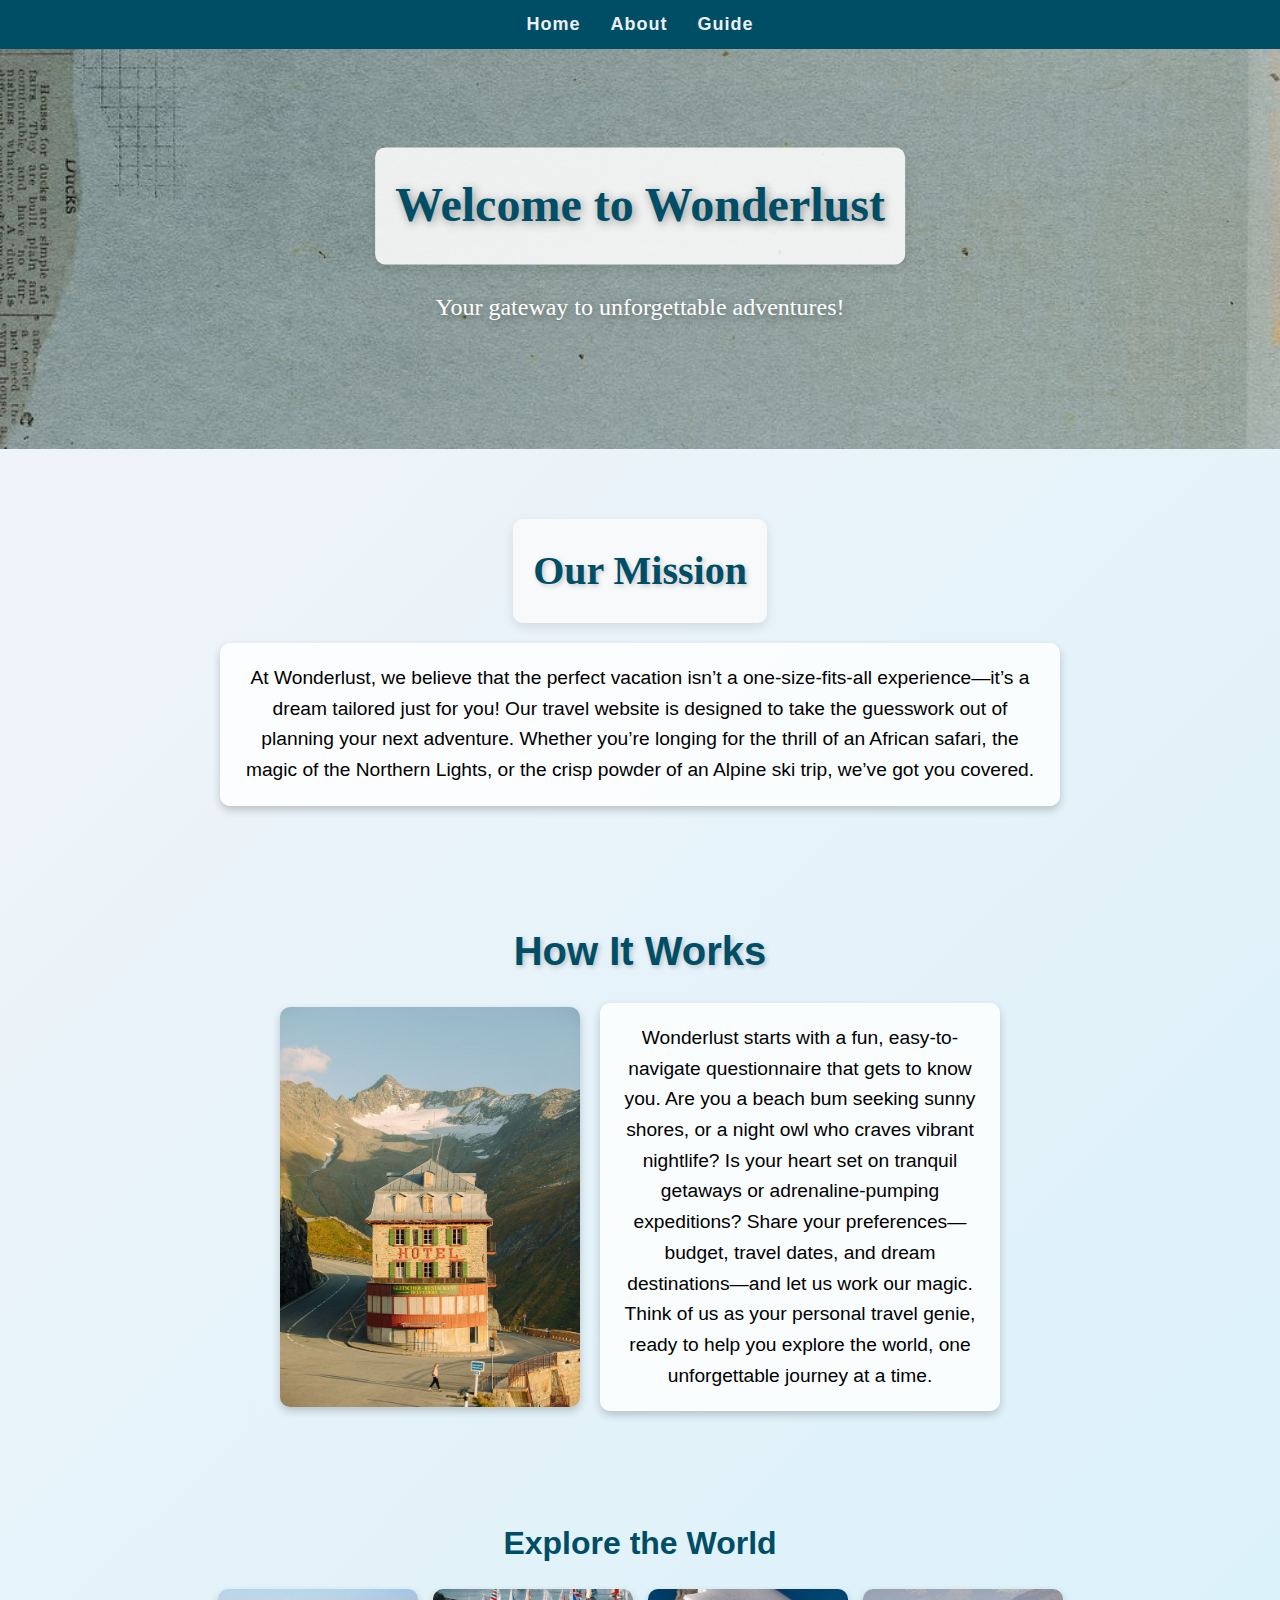
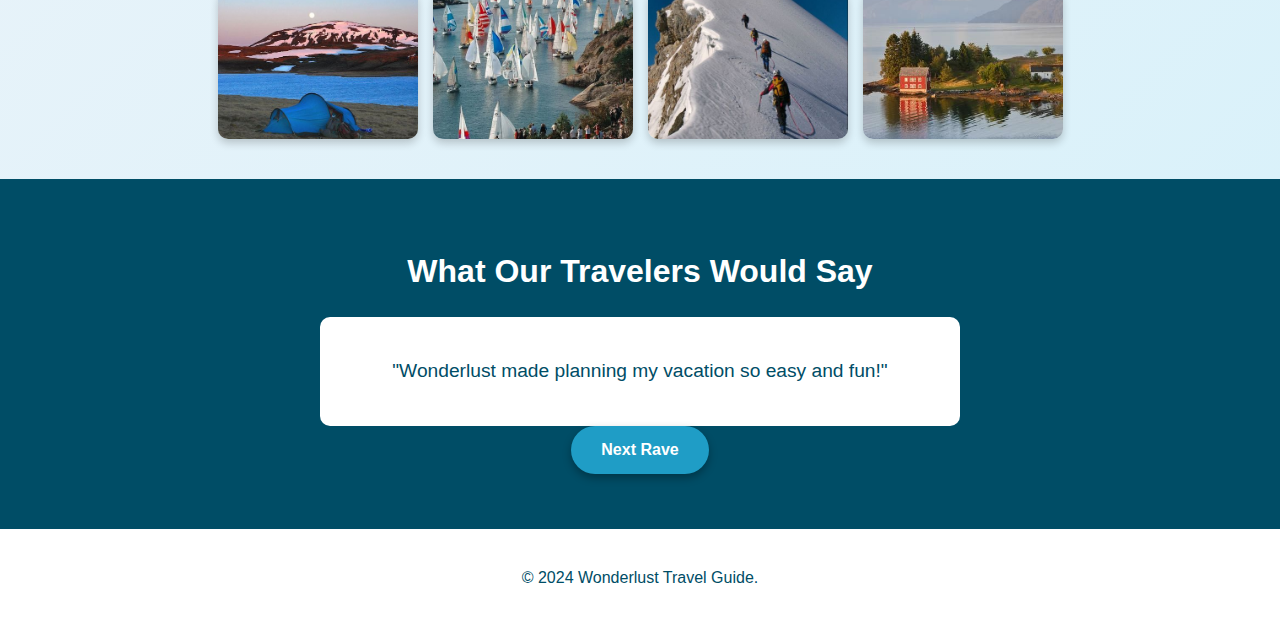
<file: about.html>
<!DOCTYPE html>
<html lang="en">
<head>

    <title>Wonderlust Travel Guide</title>
    <link href="styles.css" type="text/css" rel="stylesheet">
</head>
<body>
    <!-- Nav Bar -->
    <nav class="navbar">
        <ul>
            <li><a href="index.html">Home</a></li>
            <li><a href="about.html">About</a></li>
            <li><a href="guide.html">Guide</a></li>
        </ul>
    </nav>

    <!-- Hero Section -->
    <header class="about-hero">
        <img src="./images/abouthero.jpg" alt="background" class="hero-image">
        <div class="hero-text">
            <h1>Welcome to Wonderlust</h1>
            <p>Your gateway to unforgettable adventures!</p>
        </div>
    </header>

    <!-- Mission Section -->
    <section class="mission-section">
        <h1>Our Mission</h1>
        <p>At Wonderlust, we believe that the perfect vacation isn’t a one-size-fits-all 
        experience—it’s a dream tailored just for you! Our travel website is designed to
         take the guesswork out of planning your next adventure. Whether you’re longing
          for the thrill of an African safari, the magic of the Northern Lights, or the 
          crisp powder of an Alpine ski trip, we’ve got you covered.</p>
    </section>

    <!-- How it Works Section -->
    <section class="how-it-works">
        <h2>How It Works</h2>
        <div class="how-it-works-content">
            <img src="./images/howitworksabout.jpg" alt="image of house" class="info-image">
            <div class="text">
                <p>Wonderlust starts with a fun, easy-to-navigate questionnaire that gets 
                    to know you. Are you a beach bum seeking sunny shores, or a night owl 
                    who craves vibrant nightlife? Is your heart set on tranquil getaways 
                    or adrenaline-pumping expeditions? Share your preferences—budget, travel dates, and dream destinations—and 
                    let us work our magic. Think of us as your personal travel genie, 
                    ready to help you explore the world, one unforgettable journey at a time.</p>

            </div>
        </div>
    </section>
            <!-- Gallery Section -->
        <section class="gallery-section">
            <h2>Explore the World</h2>
            <div class="gallery">
                <img src="./images/campingongrass.jpg" alt="campingongrass">
                <img src="./images/lotsofboats.jpg" alt="lotsofboats">
                <img src="./images/hikinginsnow.jpg" alt="hikinginsnow">
                <img src="./images/houseonwater.jpg" alt="houseonwater">

            </div>
        </section>
    
        <!-- Testimonials Section -->
        <section class="testimonials-section">
            <h2>What Our Travelers Would Say</h2>
            <div class="testimonial-slider">
                <p id="testimonial">"Wonderlust made planning my vacation so easy and fun!"</p>
            </div>
            <button class="next-button" onclick="changeTestimonial()">Next Rave</button>
        </section>
   
    <!-- Footer -->
    <footer>
        <p>&copy; 2024 Wonderlust Travel Guide.</p>
    </footer>

    <script src="js/about.js"></script>
</body>
</html>
</file>
<file: styles.css>
/* ------------------ NAV BAR ------------------ */
.navbar {
    background-color: #004d66; 
    padding: 10px 20px;
    box-shadow: 0 2px 5px rgba(39, 84, 142, 0.296);
  }
  
  .navbar ul {
    list-style: none;
    display: flex;
    justify-content: center; /* aligns the links */
    margin: 0;
    padding: 0;
  }
  
  .navbar li {
    margin: 0 15px;
  }
  
  .navbar a {
    text-decoration: none;
    color: #ecf0f1; 
    font-weight: bold;
    font-size: 18px;
    transition: color 0.3s, transform 0.3s;
    letter-spacing: 1px;
  }
  
  .navbar a:hover {
    color: #11704c; 
    transform: scale(1.1); /* makes text bigger when mouse hovers */
  }

  /* ------------------ HOME PAGE ------------------ */

/* General Reset */
body {
  margin: 0;
  font-family: 'Baloo Bhai 2', sans-serif;
  line-height: 1.6;
}

/* Hero Section */
.hero {
  position: relative;
  text-align: center;
  color: white;
}

.hero-image {
  width: 100%;
  height: 70vh;
  object-fit: cover;
  filter: brightness(70%);
}

.hero-text {
  position: absolute;
  top: 50%;
  left: 50%;
  transform: translate(-50%, -50%);
}

.hero-text h1 {
  font-size: 3rem;
  margin-bottom: 10px;
  color: #004d66
}

.hero-text h2 {
  font-size: 1.5rem;
  margin-bottom: 20px;
}

/* Featured Destinations */
.featured-destinations {
  text-align: center;
  padding: 40px 20px;
  background: #f9f9f9;
}

.featured-destinations h2 {
  font-size: 2.5rem;
  margin-bottom: 20px;
  color: #004d66;
}

.destinations-container {
  display: flex;
  justify-content: center;
  flex-wrap: wrap;
  gap: 20px;
}

/* Destination Cards */
.destination-card {
  background: white;
  border-radius: 10px;
  box-shadow: 0 4px 8px rgba(0, 0, 0, 0.1);
  overflow: hidden;
  width: 300px;
  text-align: center;
  transition: transform 0.3s ease-in-out;
}

.destination-card:hover {
  transform: scale(1.05);
}

.destination-card img {
  width: 100%;
  height: 200px;
  object-fit: cover;
}

.destination-card h3 {
  font-size: 1.5rem;
  margin: 10px 0;
  color: #004d66;
}

.destination-card p {
  font-size: 1rem;
  padding: 0 10px 20px;
  color: #555;
}

/* Call-to-Action Section */
.cta-section {
  text-align: center;
  padding: 40px 20px;
  background: #004d66;
  color: white;
}

.cta-section h2 {
  font-size: 2rem;
  margin-bottom: 10px;
}

.cta-section p {
  font-size: 1.2rem;
  margin-bottom: 20px;
}

.cta-section .btn {
  background: #ffffff;
  color: #004d66;
  padding: 10px 20px;
  text-decoration: none;
  border-radius: 5px;
  transition: background 0.3s ease;
}

.cta-section .btn:hover {
  background: #008ec2;
}

/* Footer */
footer {
  text-align: center;
  padding: 20px;
  background: #ffffff;
  color: #004d66;
} 
  /* ------------------ ABOUT PAGE ------------------ */
  
 /* General Styling */
body {
    font-family: 'Baloo Bhai 2', sans-serif;
    margin: 0;
    padding: 0;
    background: linear-gradient(135deg, #f4f4f9, #d6f1fa);
}
  
  /* Our Mission */

.mission-section, .how-it-works {
    padding: 40px 20px;
    text-align: center;
}

.mission-section h1, .how-it-works h2 {
    font-size: 2.5rem;
    color: #004d66;
    margin-bottom: 20px;
    text-shadow: 2px 2px 5px rgba(0, 0, 0, 0.2);
}

.mission-section p, .how-it-works .text p {
    max-width: 800px;
    margin: 0 auto;
    font-size: 1.2rem;
    line-height: 1.6;
    background: rgba(255, 255, 255, 0.8);
    padding: 20px;
    border-radius: 10px;
    box-shadow: 0 4px 8px rgba(0, 0, 0, 0.2);
}

/* How It Works Section */
.how-it-works-content {
    display: flex;
    justify-content: center;
    align-items: center;
    gap: 20px;
    flex-wrap: wrap;
}

.how-it-works .info-image {
    border-radius: 10px;
    box-shadow: 0 4px 8px rgba(0, 0, 0, 0.2);
    width: 80%; 
    max-width: 300px; 
    height: auto; 
}

.how-it-works .text {
    max-width: 400px;
}
  
  /* Hover Animation */
  p:hover {
    transform: scale(1.02);
    transition: transform 0.3s ease-in-out;
  }
  
/* Hero Section */
.about-hero {
  position: relative;
  text-align: center;
  color: #004d66;
  height: 400px;
  overflow: hidden;
}

.hero-image {
  width: 100%;
  height: 100%;
  object-fit: cover;
  filter: brightness(90%);
}

.hero-text {
  position: absolute;
  top: 50%;
  left: 50%;
  transform: translate(-50%, -50%);
  text-shadow: 2px 2px 10px rgba(0, 0, 0, 0.376);
}

.hero-text h1 {
  font-size: 3rem;
  margin: 0;
}

.hero-text p {
  font-size: 1.5rem;
}


/* Gallery Section */
.gallery-section {
  text-align: center;
  padding: 40px 20px;
}

.gallery-section h2 {
  color: #004d66;
  font-size: 2rem;
  margin-bottom: 20px;
}

.gallery {
  display: flex;
  justify-content: center;
  gap: 15px;
  flex-wrap: wrap;
}

.gallery img {
  width: 200px;
  height: 150px;
  object-fit: cover;
  border-radius: 10px;
  box-shadow: 0 4px 8px rgba(0, 0, 0, 0.2);
  transition: transform 0.3s;
}

.gallery img:hover {
  transform: scale(1.05);
}

/* Testimonials Section */
.testimonials-section {
  text-align: center;
  padding: 40px 20px;
  background: #004d66;
  color: white;
}

.testimonials-section h2 {
  font-size: 2rem;
  margin-bottom: 20px;
}

.testimonial-slider {
  font-size: 1.2rem;
  margin-bottom: 20px;
  background: white;
  color: #004d66;
  padding: 20px;
  border-radius: 10px;
  max-width: 600px;
  margin: 0 auto;
}

/* Stylish Button */
.next-button {
  background-color: #1f9dc6; 
  color: white;
  border: none;
  border-radius: 50px;
  padding: 15px 30px;
  font-size: 1rem;
  font-weight: bold;
  cursor: pointer;
  box-shadow: 0 4px 8px rgba(0, 0, 0, 0.3);
  transition: transform 0.3s ease, box-shadow 0.3s ease, background-color 0.3s ease;
}

.next-button:hover {
  transform: translateY(-5px);
  box-shadow: 0 6px 12px rgba(0, 0, 0, 0.4);
  background-color: #00b3b37d; /* Changes to a different color on hover which I think is fun */
}

.next-button:active {
  transform: translateY(2px);
  box-shadow: 0 2px 4px rgba(0, 0, 0, 0.2);
}

/* ------------------ GUIDE PAGE ------------------ */

  /* Trips */
  .trips-grid {
    display: grid;
    grid-template-columns: repeat(3, 1fr);
    gap: 20px;
    padding: 20px;
    margin: 0 auto;
  }
  
  /* Trip boxes */
  .trip-card {
    border: 1px solid #ddd;
    border-radius: 5px;
    box-shadow: 0 4px 6px rgba(0, 0, 0, 0.1);
    overflow: hidden;
    text-align: center;
    transition: transform 0.2s, box-shadow 0.2s;
  }
  .trip-card:hover {
    transform: scale(1.05);
    box-shadow: 0 6px 8px rgba(0, 0, 0, 0.2);
  }
  .trip-image {
    width: 100%;
    height: 200px;
    object-fit: cover;
  }
  .trip-card h2 {
    padding: 10px;
    color: #333;
  }
  
  /* ------------------ HERO SECTION STYLES ------------------ */
  .hero {
    margin-top: 80px; /* Ensures the hero section is pushed down below the navbar */
    background-image: url('./your-hero-image.jpg'); /* Add your hero image path here */
    background-size: cover;
    background-position: center;
    height: 400px; /* Adjust the height of the hero section */
    display: flex;
    justify-content: center;
    align-items: center;
    text-align: center;
  }
  
  .hero-text {
    color: white;
    font-family: 'Georgia', serif;
  }
  
  .hero h1 {
    font-size: 3em;
    margin-bottom: 10px;
  }
  
  .hero h2 {
    font-size: 1.5em;
  }

  /* ------------------ HEADING STYLES ------------------ */
  h1 {
    color: #5a8cbe; /* Your blue color for the heading */
    font-size: 36px;
    margin-top: 30px;
    font-family: 'Georgia', serif; /* serif font for the heading */
    margin-bottom: 20px;
  }
  
  /* ------------------ FORM STYLES ------------------ */
  form {
    background-color: #f9f9f9; /* Light gray background for the form */
    padding: 30px;
    border-radius: 10px;
    box-shadow: 0 4px 12px rgba(0, 0, 0, 0.1); /* Slight shadow for depth */
    width: 100%;
    max-width: 600px; /* Limit form width */
    box-sizing: border-box;
    display: block;
    font-family: 'Georgia', serif;
  }
  
  /* ------------------ FORM QUESTION STYLES ------------------ */

  label {
    margin: 10px 0 5px;
  }
  
  input, select, button {
    margin-bottom: 15px;
    padding: 8px;
    font-size: 16px;
  }
  
  button {
    background-color: #007BFF;
    color: white;
    border: none;
    cursor: pointer;
  }
  
  button:hover {
    background-color: #0056b3;
  }
  
  #result {
    margin: 20px auto;
    text-align: center;
    font-size: 18px;
    font-weight: bold;
  }

  /* Specific Styles for "Find My Trip" Form */
  #travel-form {
    max-width: 400px;
    margin: 20px auto;
    padding: 20px;
    background-color: white;
    border: 1px solid #ddd; 
    border-radius: 8px;
    box-shadow: 0 4px 6px rgba (0, 0, 0, 0.1);
  }

  #travel-form label {
    display: block;
    font-weight: bold;
    margin: 10px 0 5px;
    color: #004d66; /* Matches other headings */
  }

  #travel-form input,
  #travel-form select {
    width: 100%;
    padding: 10px;
    margin-bottom: 15px;
    border: 1px solid #ccc;
    border-radius: 4px; 
    font-size: 16px;
  }

  #travel-form button {
    background-color: #5a8cbe; /* Matches the "Find a Trip" Heading */
    color: white;
    font-size: 16px;
    padding: 10px 15px;
    border: none;
    border-radius: 4px;
    cursor: pointer; 
    width: 100%;
    transition: background-color 0.3s;
  }

  #travel-form button:hover {
    background-color: #467aa1; /* Slightly darker for hover effect */
  }

  /* Result Section */
  #result {
    text-align: center;
    margin-top: 20px;
    color: #004d66;
    font-size: 18px;
  }

  /* ------------------ Enhanced Travel Form Styling ------------------ */

/* Overlay to enhance readability */
#travel-form {
  background: rgba(255, 255, 255, 0.9); /* White background with slight transparency */
  box-shadow: 0 8px 16px rgba(0, 0, 0, 0.2); /* Stronger shadow for better definition */
  border-left: 6px solid #5a8cbe; /* A vertical stripe for a modern touch */
}

/* Add subtle animation for the button */
#travel-form button {
  background-image: linear-gradient(90deg, #5a8cbe, #467aa1);
  box-shadow: 0 4px 8px rgba(0, 0, 0, 0.2);
  transition: background-image 0.3s, transform 0.2s;
}

#travel-form button:hover {
  background-image: linear-gradient(90deg, #467aa1, #5a8cbe);
  transform: translateY(-3px); /* Slight lift effect */
  box-shadow: 0 6px 12px rgba(0, 0, 0, 0.3);
}

/* Result Section */
#result {
  font-style: italic; /* Adds a fun, adventurous feel */
  font-size: 20px;
}

/* Centering and Styling the "Find a Trip" Heading */
h1 {
  text-align: center; /* Centers the heading horizontally */
  color: #5a8cbe; 
  font-size: 48px; /* Slightly larger for pazazz */
  font-family: 'Georgia', serif; /* Matches the style */
  margin: 30px auto 20px; 
  width: fit-content; 
  padding: 20px; 
  background: rgba(249, 249, 249, 0.9); 
  border-radius: 10px; /* Matches rounded corners */
  box-shadow: 0 4px 12px rgba(0, 0, 0, 0.1); /* Same shadow as the form */
}

/* Styling for the "Sorry, no trips match your preferences" Message */
#result {
  text-align: center; /* Centers the text */
  color: #5a8cbe; 
  font-size: 24px; 
  font-family: 'Georgia', serif; 
  margin: 20px auto; /* Centers the element with spacing */
  width: fit-content; /* Fits snug as a bug in a rug around the text */
  padding: 15px 20px; 
  background: rgba(249, 249, 249, 0.9); 
  border-radius: 10px; /* Rounded corners */
  box-shadow: 0 4px 12px rgba(0, 0, 0, 0.1); 
}
</file>
